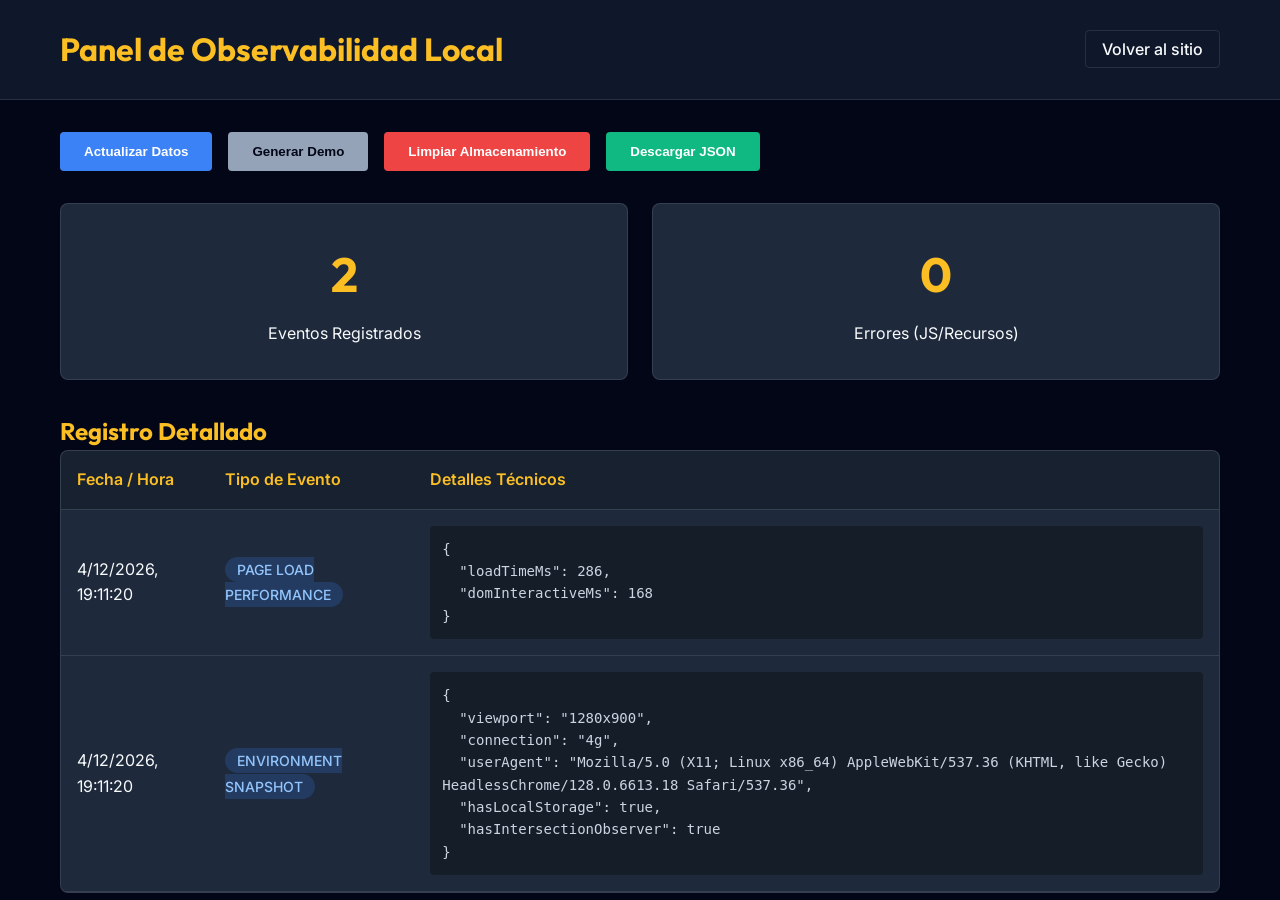
<file: paginaCristiano Ronaldo/observabilidad.html>
<!DOCTYPE html>
<html lang="es">
<head>
    <meta charset="UTF-8">
    <meta name="viewport" content="width=device-width, initial-scale=1.0">
    <title>Dashboard de Observabilidad | CR7</title>
    <link href="https://fonts.googleapis.com/css2?family=Outfit:wght@300;400;600;800&family=Inter:wght@400;500&display=swap" rel="stylesheet">
    <link rel="stylesheet" href="observabilidad.css">
</head>
<body>
    <header>
        <div class="container">
            <h1>Panel de Observabilidad Local</h1>
            <nav aria-label="Navegación del dashboard">
                <a href="index.html" class="back-link">Volver al sitio</a>
            </nav>
        </div>
    </header>

    <main class="container" id="main-content">
        <section class="controls" aria-label="Controles del dashboard">
            <button id="btn-refresh" class="btn">Actualizar Datos</button>
            <button id="btn-demo" class="btn btn-secondary">Generar Demo</button>
            <button id="btn-clear" class="btn btn-danger">Limpiar Almacenamiento</button>
            <button id="btn-download" class="btn btn-success">Descargar JSON</button>
        </section>

        <section class="stats-overview" aria-label="Resumen de estadísticas">
            <div class="stat-card">
                <h2 id="total-events">0</h2>
                <p>Eventos Registrados</p>
            </div>
            <div class="stat-card">
                <h2 id="error-events">0</h2>
                <p>Errores (JS/Recursos)</p>
            </div>
        </section>

        <section class="logs-section" aria-label="Registro de eventos">
            <h2>Registro Detallado</h2>
            <div class="table-responsive" tabindex="0" role="region" aria-label="Tabla de eventos">
                <table id="logs-table">
                    <thead>
                        <tr>
                            <th scope="col">Fecha / Hora</th>
                            <th scope="col">Tipo de Evento</th>
                            <th scope="col">Detalles Técnicos</th>
                        </tr>
                    </thead>
                    <tbody id="logs-body">
                        <!-- Los logs se insertarán aquí dinámicamente -->
                    </tbody>
                </table>
            </div>
        </section>
    </main>

    <script src="observabilidad.js"></script>
    <script>
        document.addEventListener('DOMContentLoaded', () => {
            const tbody = document.getElementById('logs-body');
            const totalEventsEl = document.getElementById('total-events');
            const errorEventsEl = document.getElementById('error-events');

            function renderLogs() {
                const logs = window.CR7Observability.getSnapshot();
                
                totalEventsEl.textContent = logs.length;
                errorEventsEl.textContent = logs.filter(l => l.type.includes('error') || l.type.includes('rejection')).length;

                tbody.innerHTML = '';
                
                if (logs.length === 0) {
                    tbody.innerHTML = '<tr><td colspan="3" class="text-center">No hay eventos registrados en localStorage.</td></tr>';
                    return;
                }

                // Render in reverse chronological order
                const reversedLogs = [...logs].reverse();
                
                reversedLogs.forEach(log => {
                    const tr = document.createElement('tr');
                    
                    const tdTime = document.createElement('td');
                    const date = new Date(log.timestamp);
                    tdTime.textContent = isNaN(date) ? log.timestamp : date.toLocaleString('es-ES');
                    
                    const tdType = document.createElement('td');
                    const badge = document.createElement('span');
                    let badgeClass = 'badge-info';
                    if (log.type.includes('error') || log.type.includes('rejection')) badgeClass = 'badge-error';
                    if (log.type === 'user_click') badgeClass = 'badge-click';
                    
                    badge.className = `badge ${badgeClass}`;
                    badge.textContent = log.type.replace(/_/g, ' ');
                    tdType.appendChild(badge);
                    
                    const tdDetails = document.createElement('td');
                    const pre = document.createElement('pre');
                    pre.textContent = JSON.stringify(log.data, null, 2);
                    tdDetails.appendChild(pre);
                    
                    tr.appendChild(tdTime);
                    tr.appendChild(tdType);
                    tr.appendChild(tdDetails);
                    
                    tbody.appendChild(tr);
                });
            }

            document.getElementById('btn-refresh').addEventListener('click', renderLogs);
            
            document.getElementById('btn-demo').addEventListener('click', () => {
                window.CR7Observability.generateDemoEvent();
                renderLogs();
            });

            document.getElementById('btn-clear').addEventListener('click', () => {
                if (confirm('¿Estás seguro de que deseas limpiar todos los registros?')) {
                    window.CR7Observability.clear();
                    renderLogs();
                }
            });

            document.getElementById('btn-download').addEventListener('click', () => {
                const logs = window.CR7Observability.getSnapshot();
                const blob = new Blob([JSON.stringify(logs, null, 2)], { type: 'application/json' });
                const url = URL.createObjectURL(blob);
                const a = document.createElement('a');
                a.href = url;
                a.download = `cr7-observability-snapshot-${new Date().getTime()}.json`;
                document.body.appendChild(a);
                a.click();
                document.body.removeChild(a);
                URL.revokeObjectURL(url);
            });

            // Initial render
            renderLogs();
        });
    </script>
</body>
</html>
</file>
<file: paginaCristiano Ronaldo/observabilidad.css>
:root {
    --bg-dark: #0f172a;
    --bg-darker: #020617;
    --text-primary: #f8fafc;
    --text-secondary: #94a3b8;
    --accent-gold: #fbbf24;
    --error-color: #ef4444;
    --success-color: #10b981;
    --info-color: #3b82f6;
    --card-bg: #1e293b;
    --border-color: rgba(255, 255, 255, 0.1);
}

* {
    margin: 0;
    padding: 0;
    box-sizing: border-box;
}

body {
    font-family: 'Inter', sans-serif;
    background-color: var(--bg-darker);
    color: var(--text-primary);
    line-height: 1.6;
}

h1, h2 {
    font-family: 'Outfit', sans-serif;
    color: var(--accent-gold);
}

.container {
    max-width: 1200px;
    margin: 0 auto;
    padding: 0 20px;
}

header {
    background: var(--bg-dark);
    padding: 1.5rem 0;
    border-bottom: 1px solid var(--border-color);
    margin-bottom: 2rem;
}

header .container {
    display: flex;
    justify-content: space-between;
    align-items: center;
    flex-wrap: wrap;
    gap: 1rem;
}

.back-link {
    color: var(--text-primary);
    text-decoration: none;
    font-weight: 500;
    padding: 0.5rem 1rem;
    border: 1px solid var(--border-color);
    border-radius: 4px;
    transition: all 0.2s;
}

.back-link:hover {
    background: rgba(255,255,255,0.05);
}

.back-link:focus-visible {
    background: var(--border-color);
    outline: 2px solid var(--accent-gold);
    outline-offset: 2px;
}

.controls {
    display: flex;
    gap: 1rem;
    flex-wrap: wrap;
    margin-bottom: 2rem;
}

.btn {
    padding: 0.75rem 1.5rem;
    border: none;
    border-radius: 4px;
    font-weight: 600;
    cursor: pointer;
    background: var(--info-color);
    color: white;
    transition: filter 0.2s;
}

.btn:hover {
    filter: brightness(1.1);
}

.btn:focus-visible {
    outline: 2px solid var(--accent-gold);
    outline-offset: 2px;
}

.btn-secondary { background: var(--text-secondary); color: var(--bg-darker); }
.btn-danger { background: var(--error-color); }
.btn-success { background: var(--success-color); }

.stats-overview {
    display: grid;
    grid-template-columns: repeat(auto-fit, minmax(200px, 1fr));
    gap: 1.5rem;
    margin-bottom: 2rem;
}

.stat-card {
    background: var(--card-bg);
    padding: 2rem;
    border-radius: 8px;
    border: 1px solid var(--border-color);
    text-align: center;
}

.stat-card h2 {
    font-size: 3rem;
    margin-bottom: 0.5rem;
}

.table-responsive {
    overflow-x: auto;
    background: var(--card-bg);
    border-radius: 8px;
    border: 1px solid var(--border-color);
}

table {
    width: 100%;
    border-collapse: collapse;
}

th, td {
    padding: 1rem;
    text-align: left;
    border-bottom: 1px solid var(--border-color);
}

th {
    background: rgba(0, 0, 0, 0.2);
    font-weight: 600;
    color: var(--accent-gold);
}

.badge {
    padding: 0.25rem 0.75rem;
    border-radius: 999px;
    font-size: 0.875rem;
    font-weight: 500;
    text-transform: uppercase;
}

.badge-error { background: rgba(239, 68, 68, 0.2); color: #fca5a5; }
.badge-info { background: rgba(59, 130, 246, 0.2); color: #93c5fd; }
.badge-click { background: rgba(16, 185, 129, 0.2); color: #6ee7b7; }

pre {
    background: rgba(0, 0, 0, 0.3);
    padding: 0.75rem;
    border-radius: 4px;
    font-size: 0.875rem;
    overflow-x: auto;
    color: #cbd5e1;
    white-space: pre-wrap;
}

.text-center { text-align: center; }

@media (max-width: 768px) {
    .controls { flex-direction: column; }
    .btn { width: 100%; }
}
</file>
